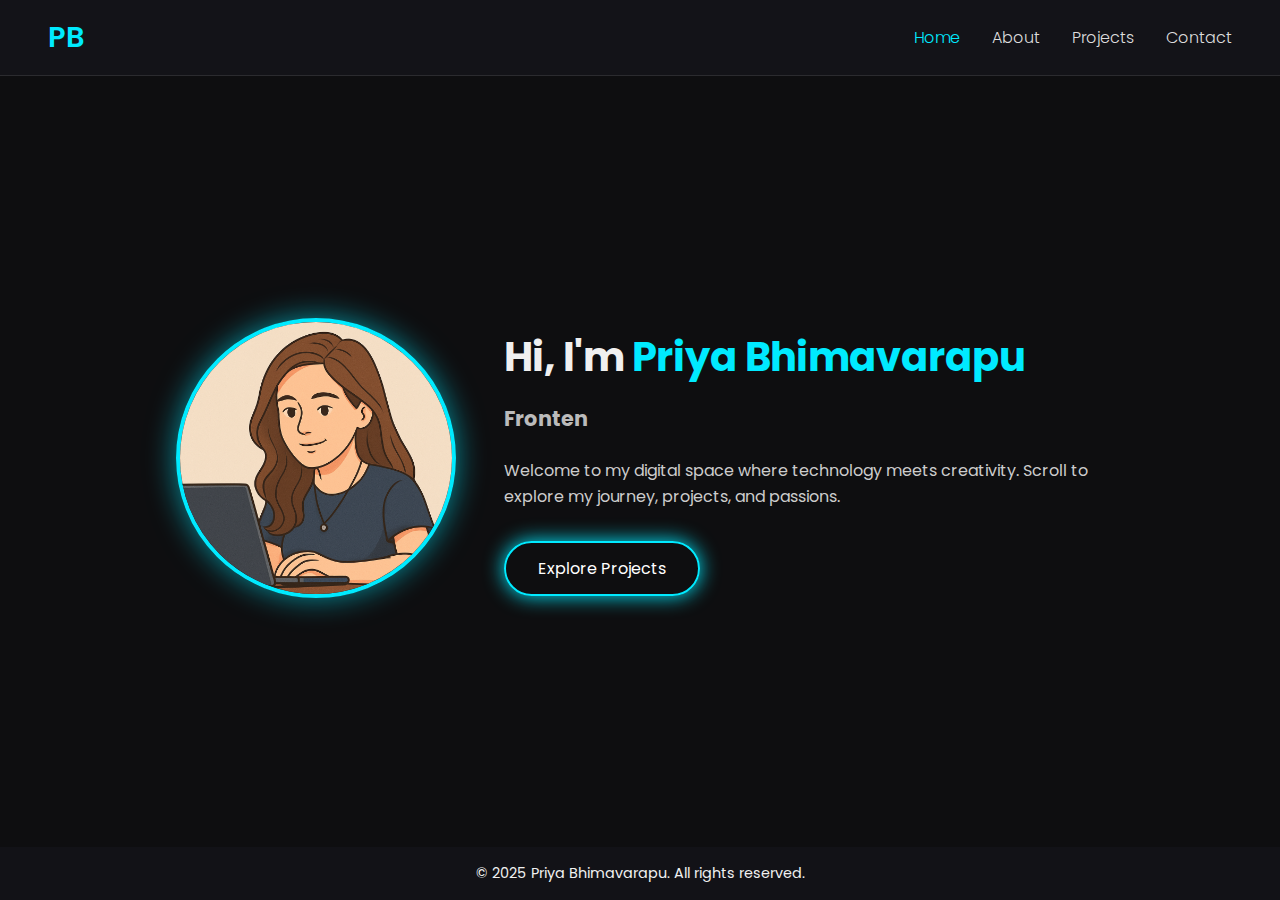
<file: index.html>
<!DOCTYPE html>
<html lang="en">
<head>
  <meta charset="UTF-8" />
  <meta name="viewport" content="width=device-width, initial-scale=1.0" />
  <title>Priya Bhimavarapu | Portfolio</title>
  <link rel="stylesheet" href="css/main.css" />
  <link href="https://fonts.googleapis.com/css2?family=Poppins:wght@300;600&display=swap" rel="stylesheet">
</head>
<body class="dark-theme">
  <header>
    <nav class="navbar">
      <div class="logo">PB</div>
      <ul class="nav-list">
        <li><a href="index.html" class="active">Home</a></li>
        <li><a href="about.html">About</a></li>
        <li><a href="projects.html">Projects</a></li>
        <li><a href="contact.html">Contact</a></li>
      </ul>
    </nav>
  </header>

  <section class="home-section">
    <div class="left">
      <img src="assetss/q1.png" alt="Priya's Photo" class="avatar" />
    </div>
    <div class="right">
      <h1>Hi, I'm <span class="highlight">Priya Bhimavarapu</span></h1>
      <h2 class="typing-text">Frontend Engineer | Tech Explorer | Design-Driven </h2>
      <p class="intro-text">Welcome to my digital space where technology meets creativity. Scroll to explore my journey, projects, and passions.</p>
      <a href="projects.html" class="glow-button">Explore Projects</a>
    </div>
  </section>

  <footer>
    <p>© 2025 Priya Bhimavarapu. All rights reserved.</p>
  </footer>

  <script src="js/main.js"></script>
</body>
</html>
</file>
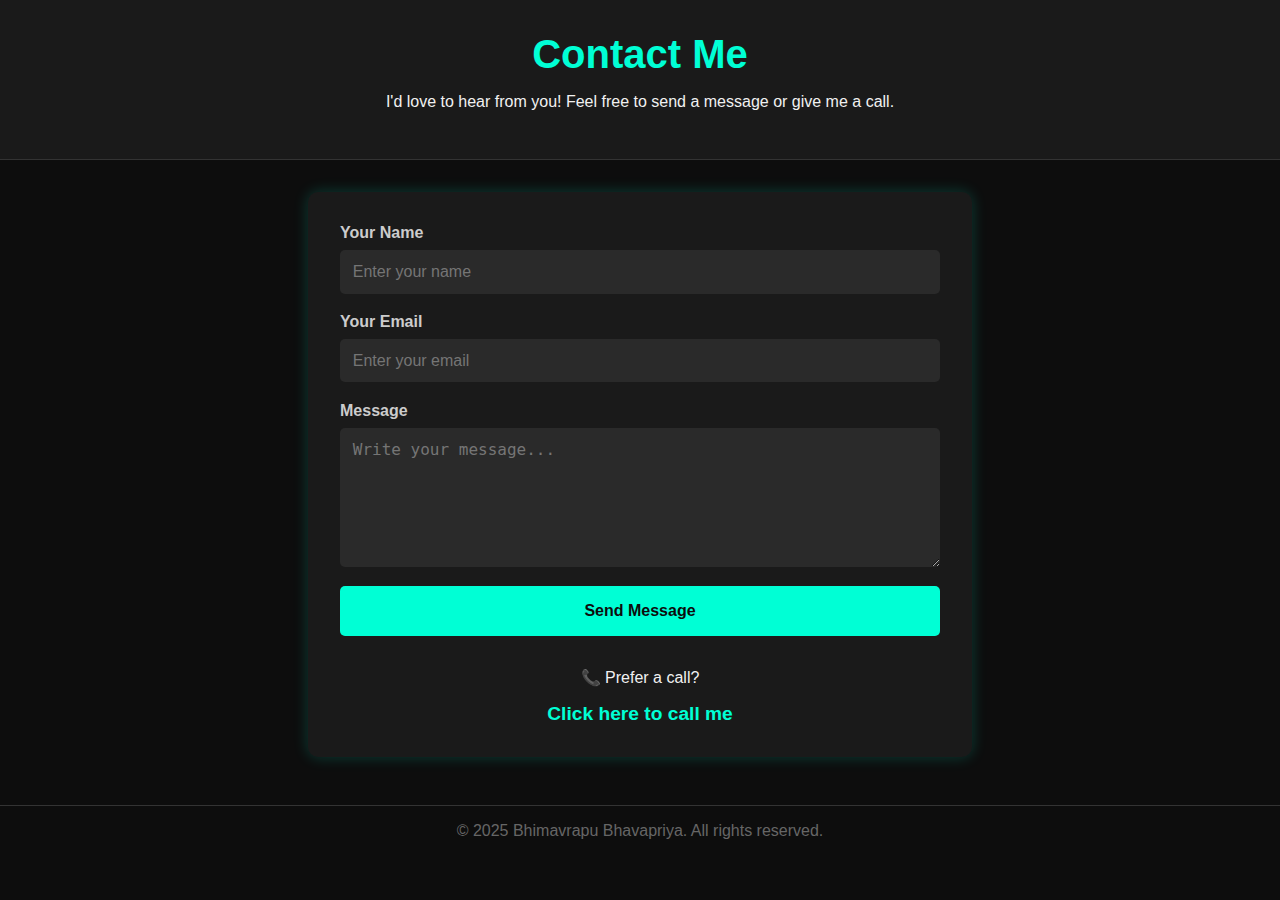
<file: contact.html>
<!DOCTYPE html>
<html lang="en">
<head>
  <meta charset="UTF-8" />
  <meta name="viewport" content="width=device-width, initial-scale=1.0"/>
  <title>Contact Me - Bhavapriya</title>
  <style>
    body {
      margin: 0;
      padding: 0;
      background-color: #0d0d0d;
      color: #f1f1f1;
      font-family: 'Segoe UI', Tahoma, Geneva, Verdana, sans-serif;
    }

    header {
      text-align: center;
      padding: 2rem;
      background: #1a1a1a;
      border-bottom: 1px solid #333;
    }

    header h1 {
      font-size: 2.5rem;
      margin: 0;
      color: #00ffd5;
    }

    .contact-container {
      max-width: 600px;
      margin: 2rem auto;
      background-color: #1a1a1a;
      padding: 2rem;
      border-radius: 10px;
      box-shadow: 0 0 15px rgba(0, 255, 213, 0.2);
    }

    form {
      display: flex;
      flex-direction: column;
    }

    label {
      margin-bottom: 0.5rem;
      font-weight: bold;
      color: #cccccc;
    }

    input, textarea {
      padding: 0.8rem;
      margin-bottom: 1.2rem;
      border: none;
      border-radius: 5px;
      background-color: #2a2a2a;
      color: #f1f1f1;
      font-size: 1rem;
    }

    input:focus, textarea:focus {
      outline: 2px solid #00ffd5;
    }

    button {
      padding: 1rem;
      background-color: #00ffd5;
      color: #0d0d0d;
      font-size: 1rem;
      font-weight: bold;
      border: none;
      border-radius: 5px;
      cursor: pointer;
      transition: background 0.3s;
    }

    button:hover {
      background-color: #00c2a9;
    }

    .call-section {
      text-align: center;
      margin-top: 2rem;
    }

    .call-section a {
      color: #00ffd5;
      font-size: 1.2rem;
      text-decoration: none;
      font-weight: bold;
    }

    footer {
      text-align: center;
      margin-top: 3rem;
      padding: 1rem;
      color: #666;
      border-top: 1px solid #333;
    }
  </style>
</head>
<body>

  <header>
    <h1>Contact Me</h1>
    <p>I'd love to hear from you! Feel free to send a message or give me a call.</p>
  </header>

  <div class="contact-container">
    <form action="https://formsubmit.co/bhavapriya2004@gmail.com" method="POST">
      <!-- Replace 'your@email.com' with your actual email -->

      <label for="name">Your Name</label>
      <input type="text" id="name" name="name" placeholder="Enter your name" required>

      <label for="email">Your Email</label>
      <input type="email" id="email" name="email" placeholder="Enter your email" required>

      <label for="message">Message</label>
      <textarea id="message" name="message" rows="6" placeholder="Write your message..." required></textarea>

      <!-- Optional settings -->
      <input type="hidden" name="_captcha" value="false">
      <input type="hidden" name="_template" value="box">
      <input type="hidden" name="_autoresponse" value="Thanks for reaching out! I will get back to you soon.">

      <button type="submit">Send Message</button>
    </form>

    <div class="call-section">
      <p>📞 Prefer a call?</p>
      <a href="tel:+919949990685">Click here to call me</a>
    </div>
  </div>

  <footer>
    &copy; 2025 Bhimavrapu Bhavapriya. All rights reserved.
  </footer>

</body>
</html>
</file>
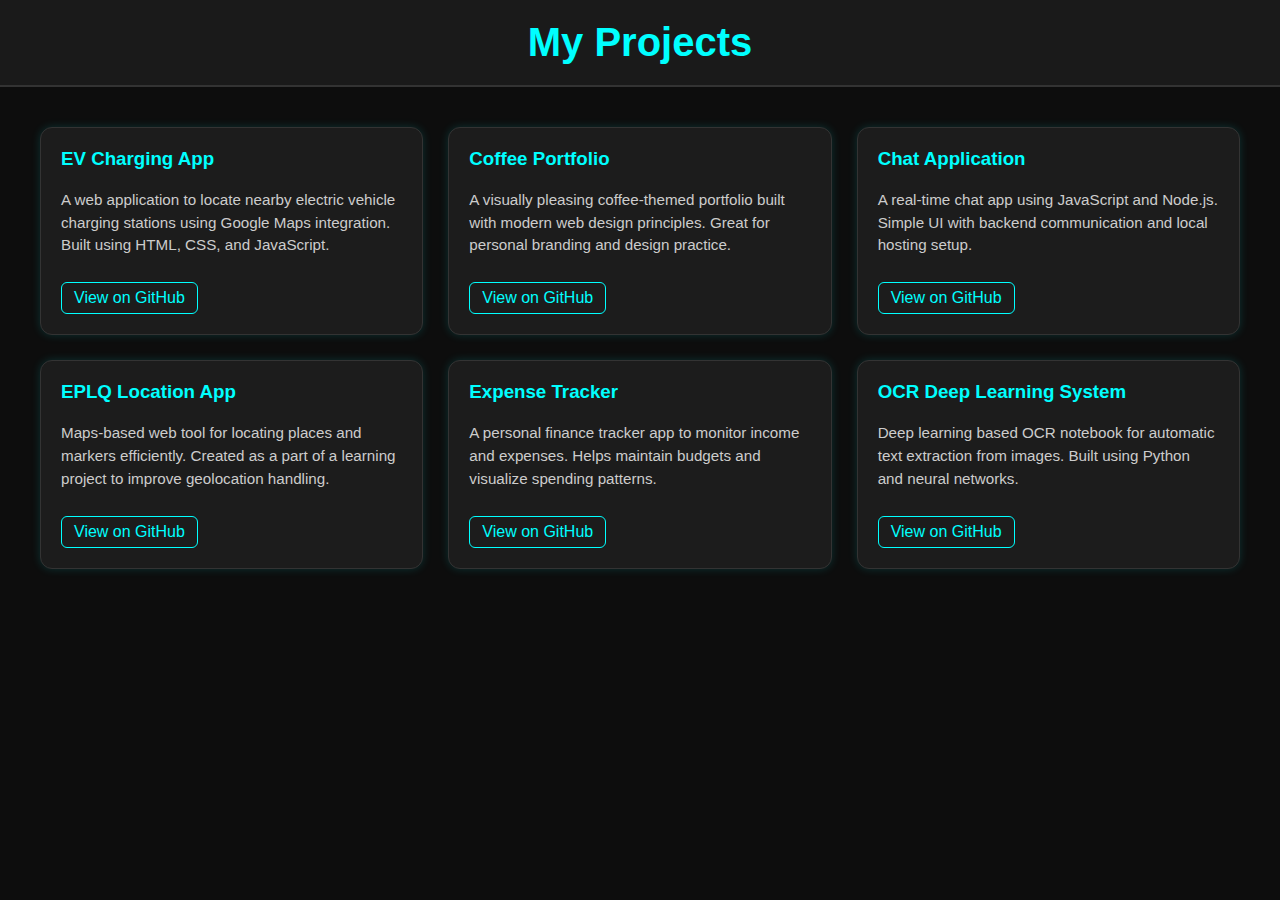
<file: project.html>
<!DOCTYPE html>
<html lang="en">
<head>
  <meta charset="UTF-8" />
  <meta name="viewport" content="width=device-width, initial-scale=1.0"/>
  <title>Projects | Bhavapriya</title>
  <style>
    body {
      background-color: #0d0d0d;
      color: #e0e0e0;
      font-family: 'Segoe UI', Tahoma, Geneva, Verdana, sans-serif;
      margin: 0;
      padding: 0;
    }

    header {
      background-color: #1a1a1a;
      padding: 20px;
      text-align: center;
      border-bottom: 2px solid #333;
    }

    header h1 {
      margin: 0;
      font-size: 2.5rem;
      color: #00ffff;
    }

    .projects-container {
      display: grid;
      grid-template-columns: repeat(auto-fit, minmax(300px, 1fr));
      gap: 25px;
      padding: 40px;
    }

    .project-card {
      background-color: #1c1c1c;
      padding: 20px;
      border-radius: 12px;
      border: 1px solid #333;
      box-shadow: 0 0 10px rgba(0,255,255,0.15);
      transition: transform 0.3s ease;
    }

    .project-card:hover {
      transform: scale(1.03);
      box-shadow: 0 0 15px rgba(0,255,255,0.25);
    }

    .project-card h3 {
      color: #00ffff;
      margin-top: 0;
    }

    .project-card p {
      font-size: 0.95rem;
      line-height: 1.5;
      color: #ccc;
    }

    .project-card a {
      display: inline-block;
      margin-top: 10px;
      color: #00ffff;
      text-decoration: none;
      border: 1px solid #00ffff;
      padding: 6px 12px;
      border-radius: 6px;
      transition: background-color 0.3s ease;
    }

    .project-card a:hover {
      background-color: #00ffff;
      color: #000;
    }
  </style>
</head>
<body>

  <header>
    <h1>My Projects</h1>
  </header>

  <div class="projects-container">

    <div class="project-card">
      <h3>EV Charging App</h3>
      <p>A web application to locate nearby electric vehicle charging stations using Google Maps integration. Built using HTML, CSS, and JavaScript.</p>
      <a href="https://github.com/Bhavapriya209/ev-charging-app" target="_blank">View on GitHub</a>
    </div>

    <div class="project-card">
      <h3>Coffee Portfolio</h3>
      <p>A visually pleasing coffee-themed portfolio built with modern web design principles. Great for personal branding and design practice.</p>
      <a href="https://github.com/Bhavapriya209/CoffeePortfolio" target="_blank">View on GitHub</a>
    </div>

    <div class="project-card">
      <h3>Chat Application</h3>
      <p>A real-time chat app using JavaScript and Node.js. Simple UI with backend communication and local hosting setup.</p>
      <a href="https://github.com/Bhavapriya209/Chat-Application" target="_blank">View on GitHub</a>
    </div>

    <div class="project-card">
      <h3>EPLQ Location App</h3>
      <p>Maps-based web tool for locating places and markers efficiently. Created as a part of a learning project to improve geolocation handling.</p>
      <a href="https://github.com/Bhavapriya209/EPLQ-Location-App" target="_blank">View on GitHub</a>
    </div>

    <div class="project-card">
      <h3>Expense Tracker</h3>
      <p>A personal finance tracker app to monitor income and expenses. Helps maintain budgets and visualize spending patterns.</p>
      <a href="https://github.com/Bhavapriya209/Expense-Tracker" target="_blank">View on GitHub</a>
    </div>

    <div class="project-card">
      <h3>OCR Deep Learning System</h3>
      <p>Deep learning based OCR notebook for automatic text extraction from images. Built using Python and neural networks.</p>
      <a href="https://github.com/Bhavapriya209/deep-learning-based-ocr-for-automatic-text-extraction.git" target="_blank">View on GitHub</a>
    </div>

  </div>

</body>
</html>
</file>
<file: css/main.css>
/* Reset */
* {
  margin: 0;
  padding: 0;
  box-sizing: border-box;
}

body.dark-theme {
  background-color: #0e0e10;
  color: #f0f0f0;
  font-family: 'Poppins', sans-serif;
  min-height: 100vh;
  display: flex;
  flex-direction: column;
}

/* Navbar */
.navbar {
  display: flex;
  justify-content: space-between;
  align-items: center;
  padding: 1rem 3rem;
  background-color: rgba(20, 20, 25, 0.9);
  border-bottom: 1px solid rgba(255, 255, 255, 0.1);
}

.logo {
  font-size: 1.8rem;
  font-weight: 600;
  color: #00eaff;
  animation: glow 2s infinite alternate;
}

.nav-list {
  list-style: none;
  display: flex;
  gap: 2rem;
}

.nav-list a {
  text-decoration: none;
  color: #ddd;
  font-weight: 300;
  transition: color 0.3s ease;
}

.nav-list a:hover,
.nav-list a.active {
  color: #00eaff;
}

/* Home Section */
.home-section {
  flex: 1;
  display: flex;
  align-items: center;
  justify-content: center;
  padding: 4rem 2rem;
  flex-wrap: wrap;
  gap: 3rem;
}

.left .avatar {
  width: 280px;
  height: 280px;
  border-radius: 50%;
  object-fit: cover;
  border: 4px solid #00eaff;
  box-shadow: 0 0 30px rgba(0, 234, 255, 0.6);
  animation: pulse 3s infinite;
}

.right {
  max-width: 600px;
}

.right h1 {
  font-size: 2.5rem;
  margin-bottom: 1rem;
}

.highlight {
  color: #00eaff;
  animation: glow 2s infinite alternate;
}

.typing-text {
  font-size: 1.3rem;
  color: #bbbbbb;
  margin-bottom: 1.5rem;
}

.intro-text {
  font-size: 1rem;
  color: #cccccc;
  margin-bottom: 2rem;
  line-height: 1.6;
}

/* Glow Button */
.glow-button {
  display: inline-block;
  padding: 0.8rem 2rem;
  color: #fff;
  text-decoration: none;
  border: 2px solid #00eaff;
  border-radius: 50px;
  transition: all 0.4s ease;
  box-shadow: 0 0 20px #00eaff;
  background-color: transparent;
}

.glow-button:hover {
  background-color: #00eaff;
  color: #0e0e10;
}

/* Footer */
footer {
  text-align: center;
  padding: 1rem;
  background-color: rgba(20, 20, 25, 0.8);
  font-size: 0.9rem;
}

/* Animations */
@keyframes glow {
  from {
    text-shadow: 0 0 5px #00eaff, 0 0 10px #00eaff;
  }
  to {
    text-shadow: 0 0 20px #00eaff, 0 0 40px #00eaff;
  }
}

@keyframes pulse {
  0% {
    box-shadow: 0 0 20px rgba(0, 234, 255, 0.4);
  }
  50% {
    box-shadow: 0 0 40px rgba(0, 234, 255, 0.8);
  }
  100% {
    box-shadow: 0 0 20px rgba(0, 234, 255, 0.4);
  }
}

/* Responsive */
@media (max-width: 768px) {
  .home-section {
    flex-direction: column;
    text-align: center;
  }
}
</file>
